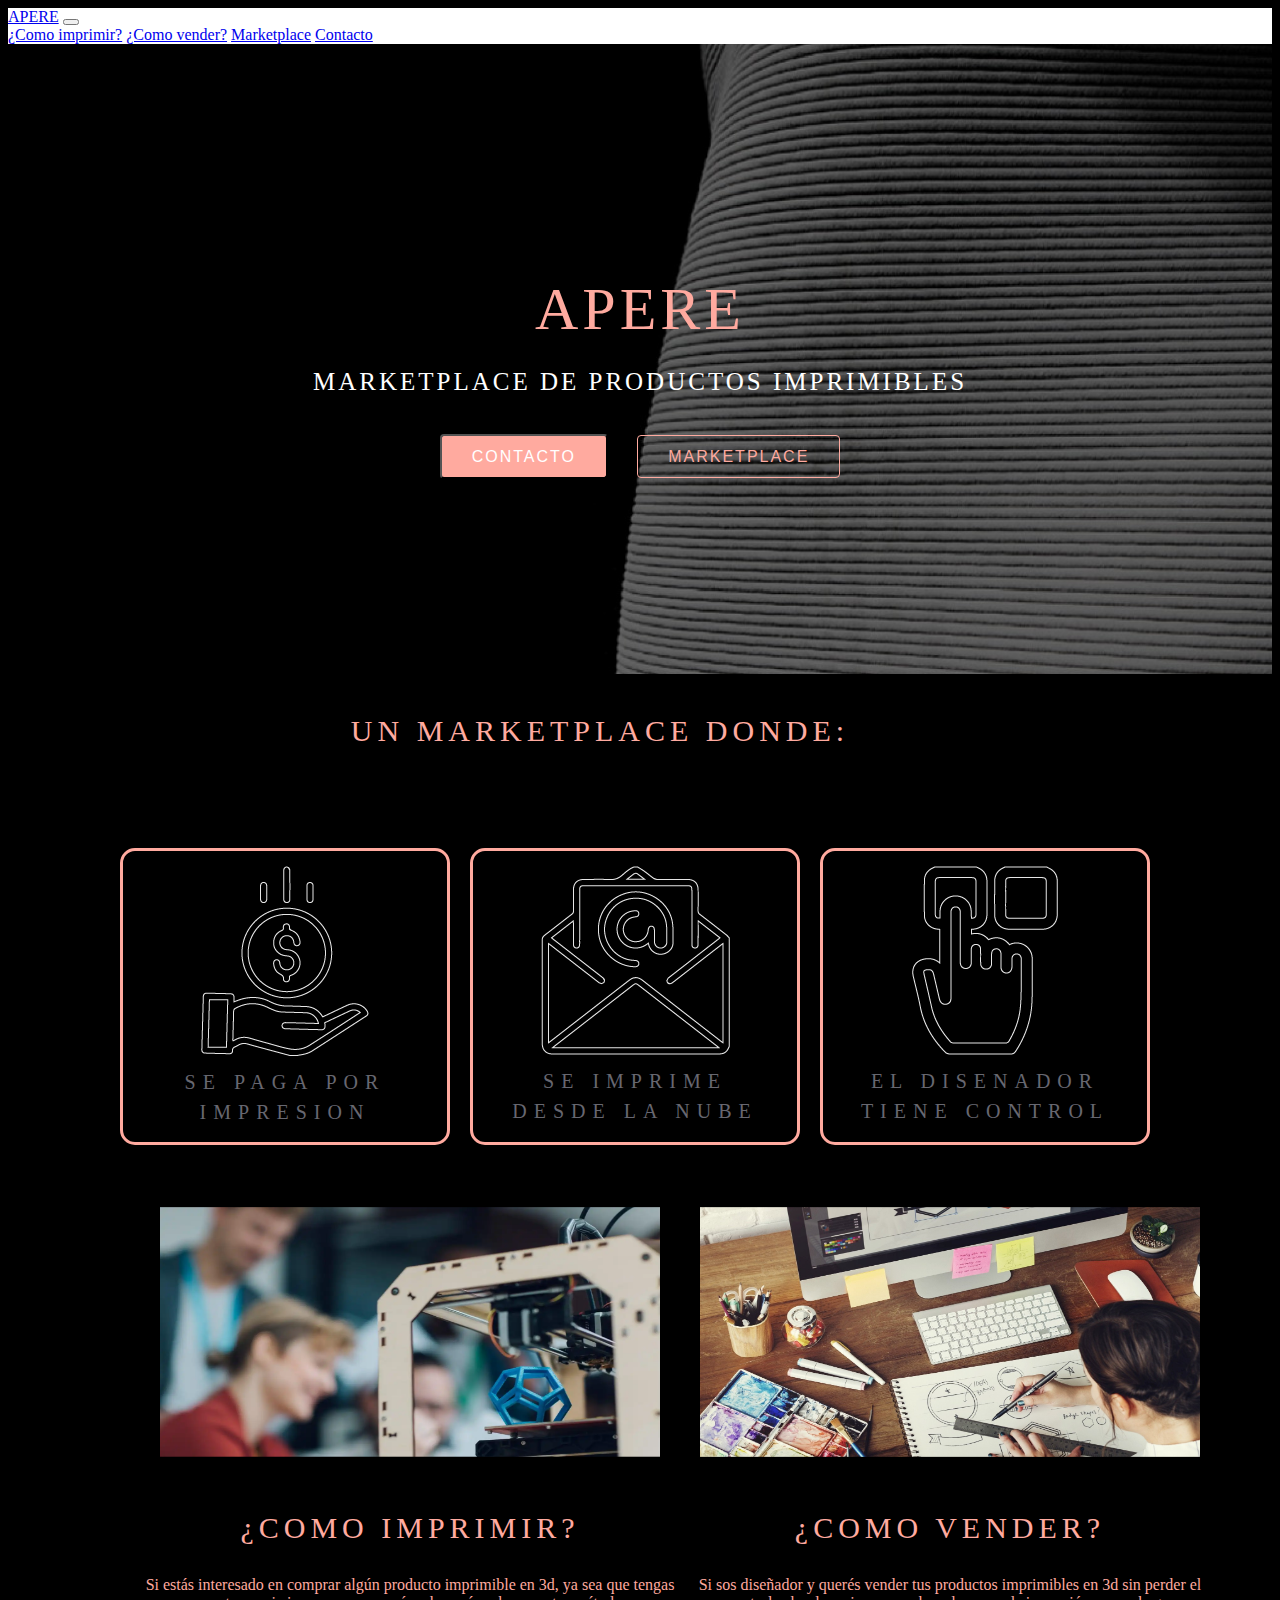
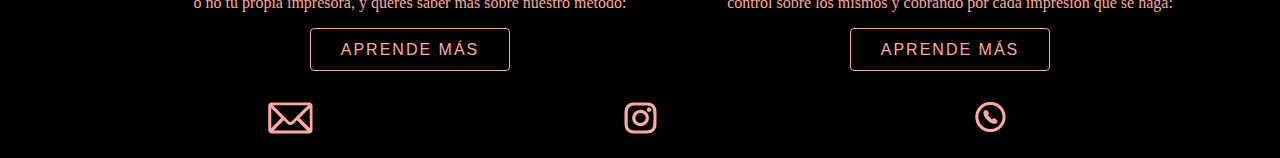
<file: index.html>
<!DOCTYPE html>
<html lang="en">
<head>
    <meta charset="UTF-8">
    <meta http-equiv="X-UA-Compatible" content="IE=edge">
    <meta name="viewport" content="width=device-width, initial-scale=1.0">
    <title>Apere</title>
    <link rel="stylesheet" href=".//css/style.css">
    <link href="https://cdn.jsdelivr.net/npm/bootstrap@5.1.3/dist/css/bootstrap.min.css" rel="stylesheet" integrity="sha384-1BmE4kWBq78iYhFldvKuhfTAU6auU8tT94WrHftjDbrCEXSU1oBoqyl2QvZ6jIW3" crossorigin="anonymous">
</head>
<body class="atras">

<!-- barra de inicio -->

    <nav class="navbar navbar-expand-lg navbar-light bg-light navbar color">
        <div class="container-fluid">
          <a class="navbar-brand" href="./index.html">APERE</a>
          <button class="navbar-toggler" type="button" data-bs-toggle="collapse" data-bs-target="#navbarNavAltMarkup" aria-controls="navbarNavAltMarkup" aria-expanded="false" aria-label="Toggle navigation">
            <span class="navbar-toggler-icon"></span>
          </button>
          <div class="collapse navbar-collapse" id="navbarNavAltMarkup">
            <div class="navbar-nav">
              <a class="nav-link" href="./impresion.html">¿Como imprimir?</a>
              <a class="nav-link" href="./vender.html">¿Como vender?</a>
              <a class="nav-link" href="./marketplace.html">Marketplace</a>
              <a class="nav-link" href="./contacto.html">Contacto</a>
            </div>
          </div>
        </div>
      </nav>

<!-- principio -->

      <nav class="pagina-principal">

        <h1 class="apere">APERE</h1>

        <h2 class="fuente">MARKETPLACE DE PRODUCTOS IMPRIMIBLES</h2>

        <form >

            <a href="./contacto.html"><button class="boton" type="button">CONTACTO</button></a>
            <a href="./marketplace.html"><button class="boton2" type="button">MARKETPLACE</button></a>

        </form>

      </nav>

<!-- segunda parte -->
<section class="section">

  <div class="contenedor">

        <h1 class="titulo">UN MARKETPLACE DONDE:</h1>

        <!-- tarjeta -->

        <div class="fechas section">

          <div class="grilla">

              <div class="card" class="primera">
                  <img class="card_imagen" src="./imagenes/img1.png" alt="">
                  <p class="card_texto">SE PAGA POR IMPRESION</p>
              </div>

              <div class="card" class="medio">
                  <img class="card_imagen" src="./imagenes/img2.png" alt="">
                  <p class="card_texto">SE IMPRIME DESDE LA NUBE</p>
              </div>
          
              <div class="card" class="ultima">
                  <img class="card_imagen" src="./imagenes/img3.png" alt="">
                  <p class="card_texto">EL DISENADOR TIENE CONTROL</p>
              </div>

          </div>

        </div>

  </div>

  <!-- Segunda parte B) -->

</section>

<section class="section">

  <div class="contenedor2 orden">

    <div>
      <img src="./imagenes/como-imprimir.png" alt="" class="imagen" height="250px" width="500px">
      <a href="./impresion.html" class="a"><h1 class="titulo"> ¿COMO IMPRIMIR?</h1></a>
      <p>Si estás interesado en comprar algún producto imprimible
        en 3d, ya sea que tengas o no tu propia impresora, y querés
        saber más sobre nuestro método:</p>
      <a href="./impresion.html"><button class="boton2 button" type="button">APRENDE MÁS</button></a>
    </div>

    <div>
      <img src="./imagenes/como-vender.png" alt="" class="imagen" height="250px" width="500px">
      <a href="./vender.html" class="a"><h1 class="titulo">¿COMO VENDER?</h1></a>
      <p>Si sos diseñador y querés vender tus productos imprimibles
        en 3d sin perder el control sobre los mismos y cobrando por
        cada impresión que se haga:</p>
      <a href="./vender.html"><button class="boton2 button" type="button">APRENDE MÁS</button></a>
    </div>

  </div>

</section>

<footer class="pie ">

  <a href="./contacto.html"><img src="./imagenes/mail.png" alt="" class="mail"></a>
  <img src="./imagenes/inst.png" alt="" class="instagram">
  <img src="./imagenes/wpp.png" alt="" class="wpp">

</footer>




    <script src="https://cdn.jsdelivr.net/npm/bootstrap@5.1.3/dist/js/bootstrap.min.js" integrity="sha384-QJHtvGhmr9XOIpI6YVutG+2QOK9T+ZnN4kzFN1RtK3zEFEIsxhlmWl5/YESvpZ13" crossorigin="anonymous"></script>

</body>
</html>
</file>
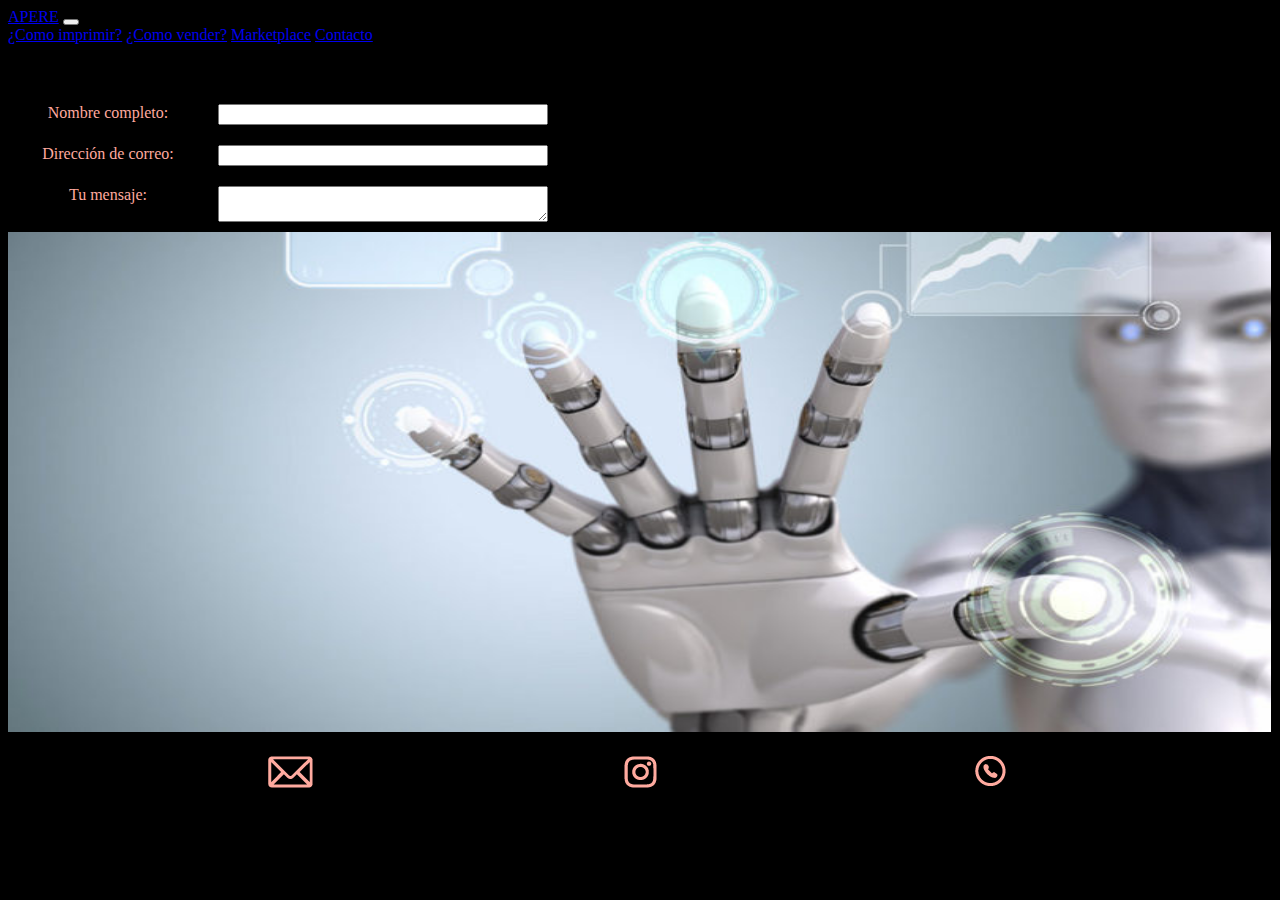
<file: contacto.html>
<!DOCTYPE html>
<html lang="en">
<head>
    <meta charset="UTF-8">
    <meta http-equiv="X-UA-Compatible" content="IE=edge">
    <meta name="viewport" content="width=device-width, initial-scale=1.0">
    <title>Document</title>
    <link rel="stylesheet" href=".//css/style.css">
    <link href="https://cdn.jsdelivr.net/npm/bootstrap@5.1.3/dist/css/bootstrap.min.css" rel="stylesheet" integrity="sha384-1BmE4kWBq78iYhFldvKuhfTAU6auU8tT94WrHftjDbrCEXSU1oBoqyl2QvZ6jIW3" crossorigin="anonymous">
</head>
<body class="atras">

    <!-- nav -->

    <nav class="navbar navbar-expand-lg navbar-light bg-light navbar">
        <div class="container-fluid">
          <a class="navbar-brand" href="./index.html">APERE</a>
          <button class="navbar-toggler" type="button" data-bs-toggle="collapse" data-bs-target="#navbarNavAltMarkup" aria-controls="navbarNavAltMarkup" aria-expanded="false" aria-label="Toggle navigation">
            <span class="navbar-toggler-icon"></span>
          </button>
          <div class="collapse navbar-collapse" id="navbarNavAltMarkup">
            <div class="navbar-nav">
              <a class="nav-link" href="./impresion.html">¿Como imprimir?</a>
              <a class="nav-link" href="./vender.html">¿Como vender?</a>
              <a class="nav-link" href="./marketplace.html">Marketplace</a>
              <a class="nav-link" href="./contacto.html">Contacto</a>
            </div>
          </div>
        </div>
      </nav>


<!-- contacto -->

    <!-- <div class="p-3">

        <h1>Tienes algo para decir?</h1>
  
        <p>A través de este formulario puedes enviarme un mensaje para ayudarme a corregir errores, a mejorar mi blog, o simplemente para decir hola. Cualquier cosa que tengas para decir es bienvenida, así que no lo dudes y déjame un mensaje. Estaré feliz de contestarte!</p>
        
        <form>
        
          <legend>Mensaje</legend>
  
          <div>
  
              <label>Tu nombre: <input type="text" name="nombre"></label>
  
          </div>
           
          <div>
  
              <label class="margen">Tu dirección de correo: <input type="text" name="correo"></label>
  
          </div>
  
          <div>
        
              <label>
        
                Tu mensaje:
        
                <textarea name="mensaje"></textarea>
        
              </label>
        
            </div>
        
          <div>
        
            <input type="submit" value="Enviar mensaje" class="btn-danger">
        
            <input type="reset" value="Comenzar de nuevo" class="btn-danger">
        
           </div>
        
        </form>
  
      </div> -->
  
      <div class="contactos">

        <label class="lab salmon">Nombre completo:</label> <input type="text" name="nombre" class="inp">

        <label class="margen labe salmon">Dirección de correo: </label> <input type="text" name="correo" class="inpu">

        <label class="la salmon">Tu mensaje:</label> <textarea class="in" name="mensaje"></textarea>

      </div>

      <img src="./imagenes/tecno1.jpeg" alt="" width="1263px" height="500px">

      <footer class="pie">

        <a href="./contacto.html"><img src="./imagenes/mail.png" alt="" class="mail"></a>
        <img src="./imagenes/inst.png" alt="" class="instagram">
        <img src="./imagenes/wpp.png" alt="" class="wpp">
      
      </footer>
      


      <script src="https://cdn.jsdelivr.net/npm/bootstrap@5.1.3/dist/js/bootstrap.min.js" integrity="sha384-QJHtvGhmr9XOIpI6YVutG+2QOK9T+ZnN4kzFN1RtK3zEFEIsxhlmWl5/YESvpZ13" crossorigin="anonymous"></script>
</body>
</html>
</file>
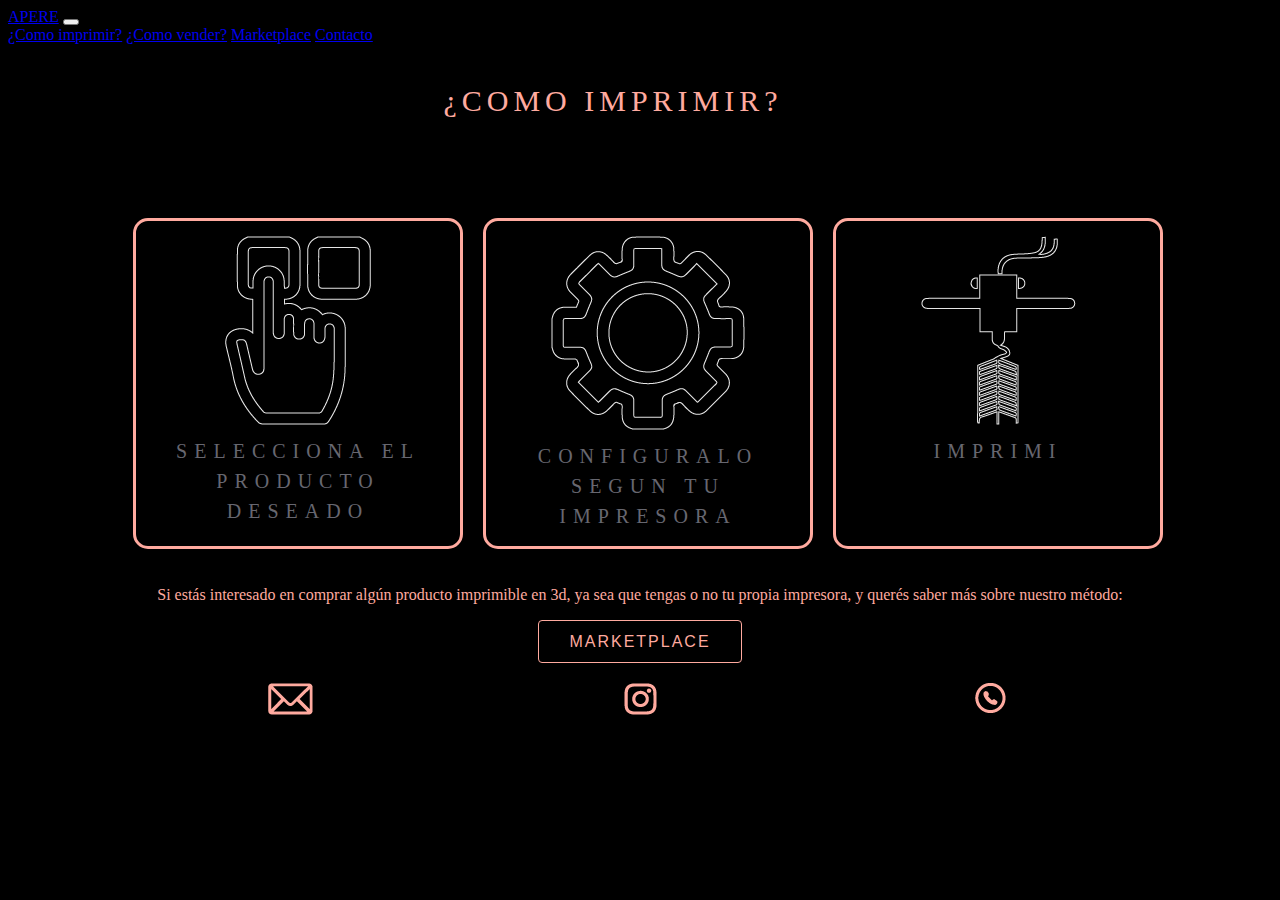
<file: impresion.html>
<!DOCTYPE html>
<html lang="en">
<head>
    <meta charset="UTF-8">
    <meta http-equiv="X-UA-Compatible" content="IE=edge">
    <meta name="viewport" content="width=device-width, initial-scale=1.0">
    <title>Document</title>
    <link rel="stylesheet" href=".//css/style.css">
    <link href="https://cdn.jsdelivr.net/npm/bootstrap@5.1.3/dist/css/bootstrap.min.css" rel="stylesheet" integrity="sha384-1BmE4kWBq78iYhFldvKuhfTAU6auU8tT94WrHftjDbrCEXSU1oBoqyl2QvZ6jIW3" crossorigin="anonymous">
</head>
<body class="atras">

    <!-- barra de inicio -->

    <nav class="navbar navbar-expand-lg navbar-light bg-light navbar">
        <div class="container-fluid">
          <a class="navbar-brand" href="./index.html">APERE</a>
          <button class="navbar-toggler" type="button" data-bs-toggle="collapse" data-bs-target="#navbarNavAltMarkup" aria-controls="navbarNavAltMarkup" aria-expanded="false" aria-label="Toggle navigation">
            <span class="navbar-toggler-icon"></span>
          </button>
          <div class="collapse navbar-collapse" id="navbarNavAltMarkup">
            <div class="navbar-nav">
              <a class="nav-link" href="./impresion.html">¿Como imprimir?</a>
              <a class="nav-link" href="./vender.html">¿Como vender?</a>
              <a class="nav-link" href="./marketplace.html">Marketplace</a>
              <a class="nav-link" href="./contacto.html">Contacto</a>
            </div>
          </div>
        </div>
      </nav>
    
    <!-- Tarjetas -->

    <section class="section">

        <div class="contenedor3">
      
              <h1 class="titulo">¿COMO IMPRIMIR?</h1>
      
              <!-- tarjeta -->
      
              <div class="fechas section">
      
                <div class="grilla">
      
                    <div class="card" class="primera">
                        <img class="card_imagen" src="./imagenes/img3.png" alt="">
                        <p class="card_texto">SELECCIONA EL PRODUCTO DESEADO</p>
                    </div>
      
                    <div class="card" class="medio">
                        <img class="card_imagen" src="./imagenes/img6.png" alt="">
                        <p class="card_texto">CONFIGURALO SEGUN TU IMPRESORA</p>
                    </div>
                
                    <div class="card" class="ultima">
                        <img class="card_imagen" src="./imagenes/img5.png" alt="">
                        <p class="card_texto">IMPRIMI</p>
                    </div>
      
                </div>
      
              </div>
      
        </div>

        <p>Si estás interesado en comprar algún producto imprimible
          en 3d, ya sea que tengas o no tu propia impresora, y querés
          saber más sobre nuestro método:</p>

        <a href="./marketplace.html"><button class="boton2 button" type="button">MARKETPLACE</button></a>

        <footer class="pie ">

          <a href="./contacto.html"><img src="./imagenes/mail.png" alt="" class="mail"></a>
          <img src="./imagenes/inst.png" alt="" class="instagram">
          <img src="./imagenes/wpp.png" alt="" class="wpp">
        
        </footer>
        

    <script src="https://cdn.jsdelivr.net/npm/bootstrap@5.1.3/dist/js/bootstrap.min.js" integrity="sha384-QJHtvGhmr9XOIpI6YVutG+2QOK9T+ZnN4kzFN1RtK3zEFEIsxhlmWl5/YESvpZ13" crossorigin="anonymous"></script>
</body>
</html>
</file>
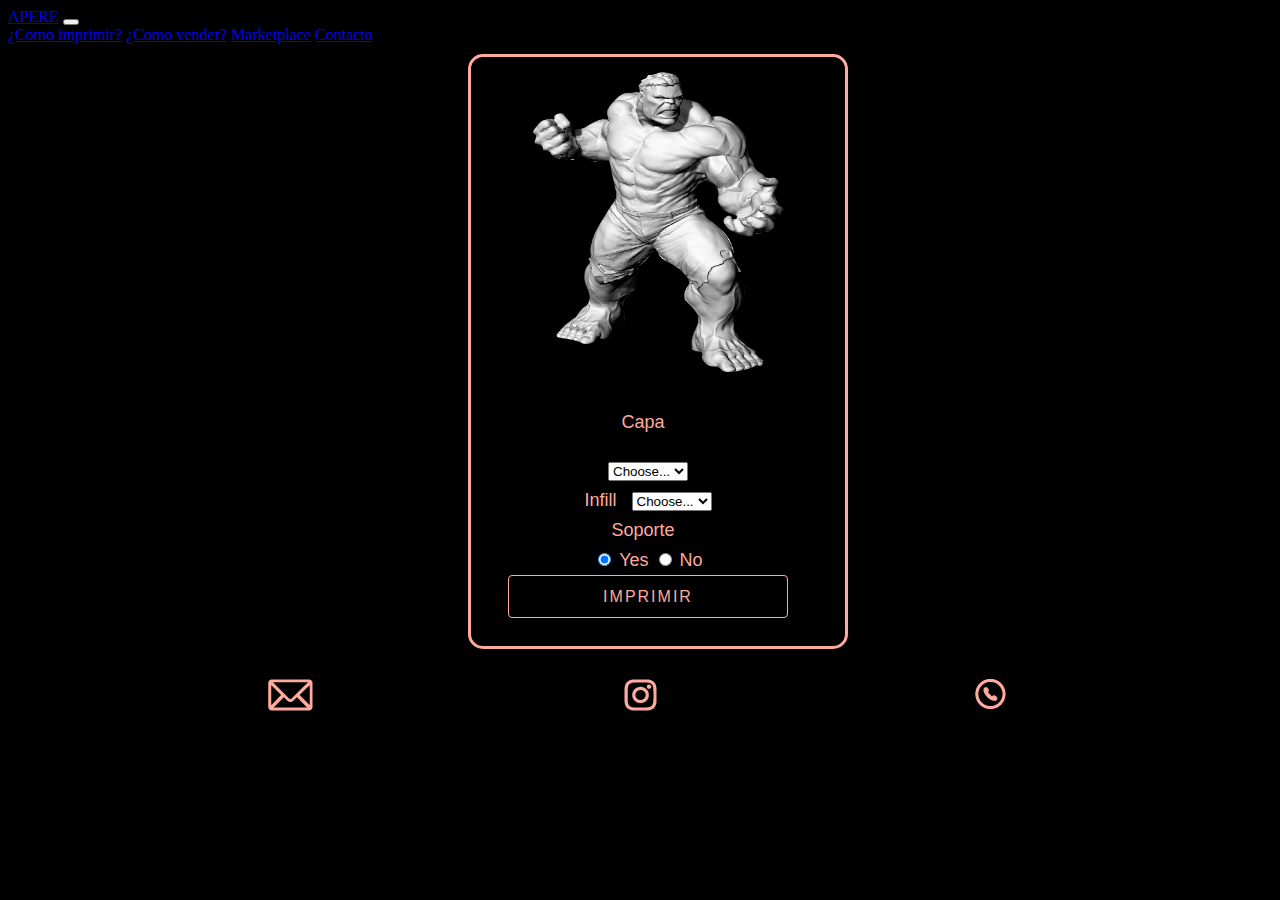
<file: marketplace.html>
<!DOCTYPE html>
<html lang="en">
<head>
    <meta charset="UTF-8">
    <meta http-equiv="X-UA-Compatible" content="IE=edge">
    <meta name="viewport" content="width=device-width, initial-scale=1.0">
    <title>Document</title>
    <link rel="stylesheet" href=".//css/style.css">
    <link href="https://cdn.jsdelivr.net/npm/bootstrap@5.1.3/dist/css/bootstrap.min.css" rel="stylesheet" integrity="sha384-1BmE4kWBq78iYhFldvKuhfTAU6auU8tT94WrHftjDbrCEXSU1oBoqyl2QvZ6jIW3" crossorigin="anonymous">
</head>
<body class="atras">
    
    <!-- barra de inicio -->

    <nav class="navbar navbar-expand-lg navbar-light bg-light navbar">
        <div class="container-fluid">
          <a class="navbar-brand" href="./index.html">APERE</a>
          <button class="navbar-toggler" type="button" data-bs-toggle="collapse" data-bs-target="#navbarNavAltMarkup" aria-controls="navbarNavAltMarkup" aria-expanded="false" aria-label="Toggle navigation">
            <span class="navbar-toggler-icon"></span>
          </button>
          <div class="collapse navbar-collapse" id="navbarNavAltMarkup">
            <div class="navbar-nav">
              <a class="nav-link" href="./impresion.html">¿Como imprimir?</a>
              <a class="nav-link" href="./vender.html">¿Como vender?</a>
              <a class="nav-link" href="./marketplace.html">Marketplace</a>
              <a class="nav-link" href="./contacto.html">Contacto</a>
            </div>
          </div>
        </div>
      </nav>

    <!-- Tarjetas -->

    <section class="algo">

        <div class="marketplace">

            <div class="card">

                <img src="./imagenes/hulk.png" alt="" class="fila1" width="250px" height="300px">

               

                
                  
                      <div class="hijo">
                        <div class="input-group mb-3">
                          <p class="separacion">Capa</p>
                          <select class="form-select" id="inputGroupSelect01">
                          <option selected>Choose...</option>
                          <option value="1">0.05</option>
                          <option value="2">0.1</option>
                          <option value="3">0.2</option>
                          </select>
                        </div>
                                    
                        <div class="input-group mb-3">
                          <label class="separacion" for="">Infill</label>
                          <select class="form-select" id="inputGroupSelect01">
                          <option selected>Choose...</option>
                          <option value="1">10%</option>
                          <option value="2">20%</option>
                          <option value="3">30%</option>
                          <option value="2">40%</option>
                          <option value="3">50%</option>
                          <option value="1">60%</option>
                          <option value="2">70%</option>
                          <option value="3">80%</option>
                          <option value="2">90%</option>
                          <option value="3">100%</option>
                          </select>
                        </div>
                         
                  
                        <div class="input-group mb-3">
                          <label class="separacion" for="">Soporte</label>
                          <div class="btn-group" role="group" aria-label="Basic radio toggle button group">
                            <input type="radio" class="btn-check" name="btnradio" id="btnradio1" autocomplete="off" checked>
                            <label class="btn btn-outline-primary" for="btnradio1">Yes</label>
                            <input type="radio" class="btn-check" name="btnradio" id="btnradio2" autocomplete="off">
                            <label class="btn btn-outline-primary" for="btnradio2">No</label>
                          </div>
                        </div>
                  
                  

                  
                    <!-- <p class="salmon">Capa</p>
                    <option selected>Choose...</option>
                    <option value="1">0.05</option>
                    <option value="2">0.1</option>
                    <option value="3">0.2</option> -->
                <!-- <p class="fila3 salmon">Relleno</p>
                <p class="fila4 salmon">Soporte</p> -->
                <button class="boton2 fila5" type="button" onclick="window.print()">IMPRIMIR</button>

            </div>

        </div>

    </section>

    <footer class="pie ">

        <a href="./contacto.html"><img src="./imagenes/mail.png" alt="" class="mail"></a>
        <img src="./imagenes/inst.png" alt="" class="instagram">
        <img src="./imagenes/wpp.png" alt="" class="wpp">
      
      </footer>
      


    <script src="https://cdn.jsdelivr.net/npm/bootstrap@5.1.3/dist/js/bootstrap.min.js" integrity="sha384-QJHtvGhmr9XOIpI6YVutG+2QOK9T+ZnN4kzFN1RtK3zEFEIsxhlmWl5/YESvpZ13" crossorigin="anonymous"></script>
</body>
</html>
</file>
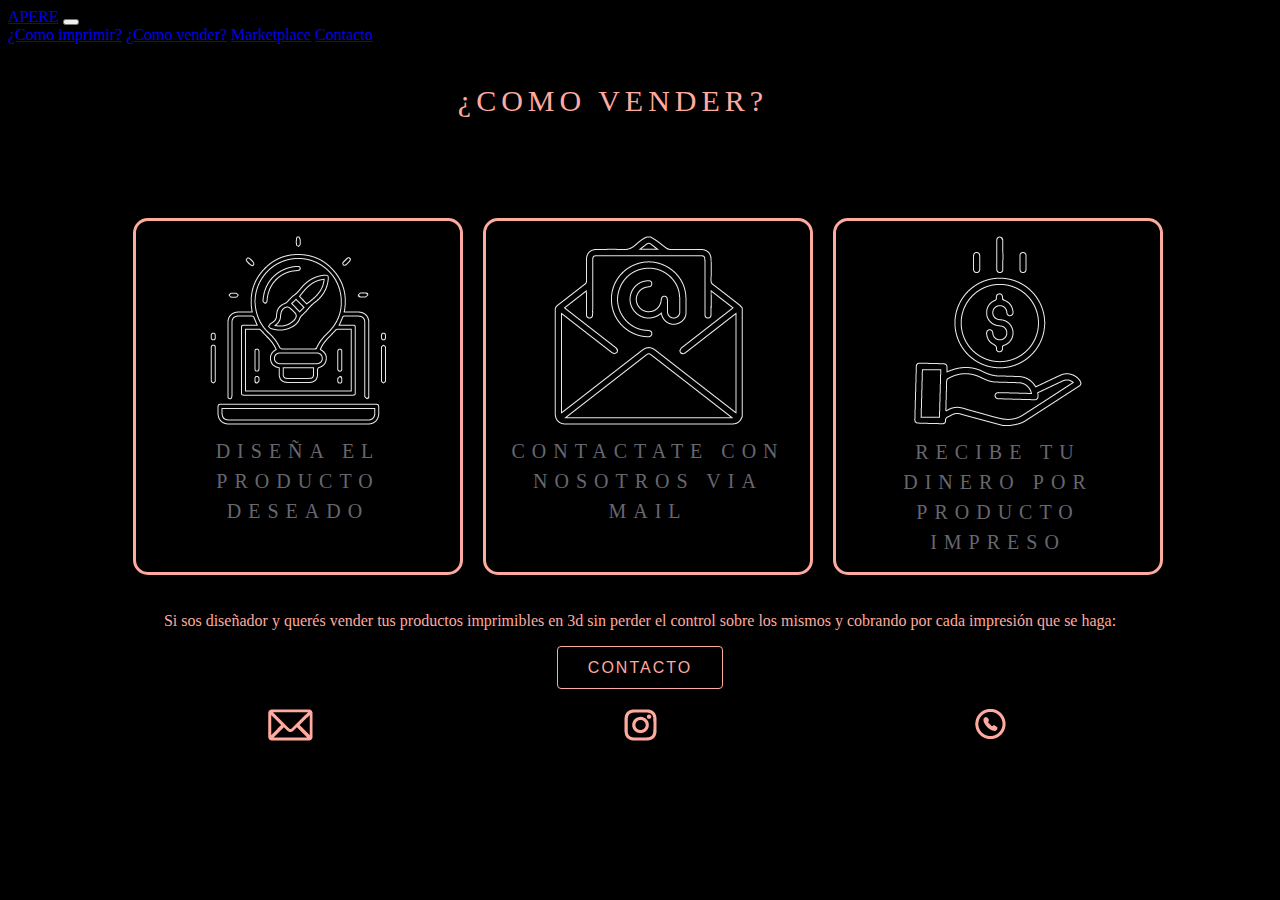
<file: vender.html>
<!DOCTYPE html>
<html lang="en">
<head>
    <meta charset="UTF-8">
    <meta http-equiv="X-UA-Compatible" content="IE=edge">
    <meta name="viewport" content="width=device-width, initial-scale=1.0">
    <title>Document</title>
    <link rel="stylesheet" href=".//css/style.css">
    <link href="https://cdn.jsdelivr.net/npm/bootstrap@5.1.3/dist/css/bootstrap.min.css" rel="stylesheet" integrity="sha384-1BmE4kWBq78iYhFldvKuhfTAU6auU8tT94WrHftjDbrCEXSU1oBoqyl2QvZ6jIW3" crossorigin="anonymous">
</head>
<body class="atras">
    
    <!-- barra de inicio -->

    <nav class="navbar navbar-expand-lg navbar-light bg-light navbar">
        <div class="container-fluid">
          <a class="navbar-brand" href="./index.html">APERE</a>
          <button class="navbar-toggler" type="button" data-bs-toggle="collapse" data-bs-target="#navbarNavAltMarkup" aria-controls="navbarNavAltMarkup" aria-expanded="false" aria-label="Toggle navigation">
            <span class="navbar-toggler-icon"></span>
          </button>
          <div class="collapse navbar-collapse" id="navbarNavAltMarkup">
            <div class="navbar-nav">
              <a class="nav-link" href="./impresion.html">¿Como imprimir?</a>
              <a class="nav-link" href="./vender.html">¿Como vender?</a>
              <a class="nav-link" href="./marketplace.html">Marketplace</a>
              <a class="nav-link" href="./contacto.html">Contacto</a>
            </div>
          </div>
        </div>
      </nav>

    <!-- Tarjetas -->

    <section class="section">

        <div class="contenedor3">
      
              <h1 class="titulo">¿COMO VENDER?</h1>
      
              <!-- tarjeta -->
      
              <div class="fechas section">
      
                <div class="grilla">
      
                    <div class="card" class="primera">
                        <img class="card_imagen" src="./imagenes/img4.png" alt="">
                        <p class="card_texto">DISEÑA EL PRODUCTO DESEADO</p>
                    </div>
      
                    <div class="card" class="medio">
                        <img class="card_imagen" src="./imagenes/img2.png" alt="">
                        <p class="card_texto">CONTACTATE CON NOSOTROS VIA MAIL</p>
                    </div>
                
                    <div class="card" class="ultima">
                        <img class="card_imagen" src="./imagenes/img1.png" alt="">
                        <p class="card_texto">RECIBE TU DINERO POR PRODUCTO IMPRESO</p>
                    </div>
      
                </div>
      
              </div>
      
        </div>

        <p>Si sos diseñador y querés vender tus productos imprimibles
          en 3d sin perder el control sobre los mismos y cobrando por
          cada impresión que se haga:</p>

        <a href=""><button class="boton2 button" type="button">CONTACTO</button></a>

        <footer class="pie ">

          <a href="./contacto.html"><img src="./imagenes/mail.png" alt="" class="mail"></a>
          <img src="./imagenes/inst.png" alt="" class="instagram">
          <img src="./imagenes/wpp.png" alt="" class="wpp">
        
        </footer>
        

    <script src="https://cdn.jsdelivr.net/npm/bootstrap@5.1.3/dist/js/bootstrap.min.js" integrity="sha384-QJHtvGhmr9XOIpI6YVutG+2QOK9T+ZnN4kzFN1RtK3zEFEIsxhlmWl5/YESvpZ13" crossorigin="anonymous"></script>
</body>
</html>
</file>
<file: css/style.css>
.pagina-principal {
  color: white;
  font-size: 25px;
  line-height: 25px;
  font-weight: 300;
  letter-spacing: 3px;
  text-transform: uppercase;
  padding-top: 195px;
  padding-bottom: 195px;
  border-bottom: 4px none rgb(255, 170, 159);
  background-image: url(../imagenes/fondo.jpg);
  background-position: 50% 50%;
  background-size: cover;
  text-align: center;
}

.boton {
  display: inline-block;
  margin-right: 10px;
  margin-left: 10px;
  padding: 10px 30px;
  border-radius: 4px;
  background-color: rgb(255, 170, 159);
  color: white;
  font-size: 16px;
  line-height: 21px;
  font-weight: 300;
  text-align: center;
  letter-spacing: 2px;
  text-decoration: none;
  text-transform: uppercase;
}

.boton2 {
  display: inline-block;
  margin-right: 10px;
  margin-left: 10px;
  padding: 10px 30px;
  border-style: solid;
  border-width: 1px;
  border-color: rgb(255, 170, 159);
  border-radius: 4px;
  transition-property: background-color, border, color;
  transition-duration: 300ms, 300ms, 300ms;
  transition-timing-function: ease, ease, ease;
  color: rgb(255, 170, 159);
  line-height: 21px;
  font-weight: 300;
  letter-spacing: 2px;
  text-decoration: none;
  text-transform: uppercase;
  font-size: 16px;
  border-radius: rgb(255, 170, 159);
  background-color: transparent;
}

.fuente {
  margin-bottom: 40px;
  color: white !important;
  font-size: 25px;
  line-height: 25px;
  font-weight: 300 !important;
  letter-spacing: 3px;
  text-transform: uppercase;
}

.apere {
  margin-bottom: 30px;
  color: rgb(255, 170, 159);
  font-size: 60px;
  line-height: 60px;
  font-weight: 300;
  letter-spacing: 4px;
  text-transform: uppercase;
}

.salmon {
  color: rgb(255, 170, 159);
}

.titulo {
  color: rgb(255, 170, 159);
  font-size: 30px;
  font-weight: 300;
  text-align: center;
  letter-spacing: 5px;
  text-transform: uppercase;
}

.color {
  background-color: white !important;
}

.grilla {
  display: grid;
  grid-template-areas: "arriba arriba arriba" "primera medio ultima";
  grid-template-rows: auto auto;
  grid-template-columns: 350px 350px 350px;
  text-align: center;
  margin-top: 50px;
}

.arriba {
  grid-area: arriba;
  align-self: center;
}

.primera {
  grid-area: primera;
  display: inline-flex;
}

.medio {
  grid-area: medio;
  display: inline-flex;
}

.ultima {
  grid-area: ultima;
  display: inline-flex;
}

.card {
  padding: 15px;
  border-style: solid;
  border-width: 3px;
  border-color: rgb(255, 170, 159) !important;
  border-radius: 15px !important;
  background-color: black !important;
  text-align: center;
  margin: 10px;
}

.card_imagen {
  align-self: center;
  height: auto;
  width: auto;
  padding-bottom: 7px;
}

.card_texto {
  margin-top: 0px;
  margin-bottom: 0px;
  color: rgb(103, 103, 112);
  font-size: 20px;
  line-height: 30px;
  font-weight: 300;
  letter-spacing: 7px;
  text-transform: uppercase;
}

.contenedor {
  margin-left: 82px;
  margin-right: auto;
  max-width: 1000px;
}

.contenedor2 {
  margin-left: auto;
  margin-right: auto;
  max-width: 1000px;
}

.section {
  position: relative;
  padding: 10px;
  border-top: 0px solid rgb(255, 170, 159);
  border-bottom: 1px solid rgb(0, 0, 0);
  background-color: black;
  color: rgb(255, 170, 159);
  text-align: center;
}

.pagina-principal {
  color: white;
  font-size: 25px;
  line-height: 25px;
  font-weight: 300;
  letter-spacing: 3px;
  text-transform: uppercase;
  padding-top: 195px;
  padding-bottom: 195px;
  border-bottom: 4px none rgb(255, 170, 159);
  background-image: url(../imagenes/fondo.jpg);
  background-position: 50% 50%;
  background-size: cover;
  text-align: center;
}

.orden {
  display: grid;
  grid-template-areas: "imagen imagen" "titulo titulo" "bio bio" "boton boton";
  grid-template-rows: auto auto auto auto;
  grid-template-columns: auto auto;
  text-align: center;
}

.imagen {
  grid-area: imagen;
  padding: 20px;
}

.titulo {
  grid-area: titulo;
  padding: 10px;
}

.bio {
  grid-area: bio;
}

.button {
  grid-area: boton;
}

.a {
  text-decoration: none;
}

.contenedor3 {
  margin-left: 95px;
  margin-right: auto;
  max-width: 1000px;
}

.atras {
  background-color: black;
}

.algo {
  align-items: center;
  margin-left: 450px;
  margin-top: 0px;
}

.hijo {
  width: 300px;
  margin: 13px;
  display: flex;
  flex-wrap: nowrap;
  flex-direction: column;
  justify-content: center;
  line-height: 20px;
  color: #FFAA9F;
  font-family: "Roboto", sans-serif;
  font-size: 18px;
  line-height: 30px;
  margin-left: 12px;
}

.pie {
  display: grid;
  grid-template-areas: "mail instagram wpp";
  grid-template-rows: auto;
  grid-template-columns: 350px 350px 350px;
  text-align: center;
  margin: 20px;
  justify-content: center;
  justify-items: center;
}

.mail {
  grid-area: mail;
  align-self: center;
}

.instagram {
  grid-area: instagram;
  display: inline-flex;
}

.wpp {
  grid-area: wpp;
  display: inline-flex;
}

.marketplace {
  display: grid;
  grid-template-areas: "fila1" "fila2" "fila3" "fila4" "fila5";
  grid-template-rows: auto auto auto auto auto;
  grid-template-columns: 400px;
  text-align: center;
  align-items: center;
}

.fila1 {
  grid-area: fila1;
  align-self: center;
}

.fila2 {
  grid-area: fila2;
}

.fila3 {
  grid-area: fila3;
}

.fila4 {
  grid-area: fila4;
}

.fila5 {
  grid-area: fila5;
}

.separacion {
  margin-right: 10px;
}

.contactos {
  display: grid;
  grid-template-areas: "lab inp" "labe inpu" "la in";
  grid-template-rows: auto auto auto;
  grid-template-columns: 200px 350px;
  text-align: center;
  margin-top: 50px;
}

.lab {
  grid-area: lab;
  margin: 10px;
}

.inp {
  grid-area: inp;
  margin: 10px;
}

.labe {
  grid-area: labe;
  margin: 10px;
}

.inpu {
  grid-area: inpu;
  margin: 10px;
}

.la {
  grid-area: la;
  margin: 10px;
}

.in {
  grid-area: in;
  margin: 10px;
}/*# sourceMappingURL=style.css.map */
</file>
